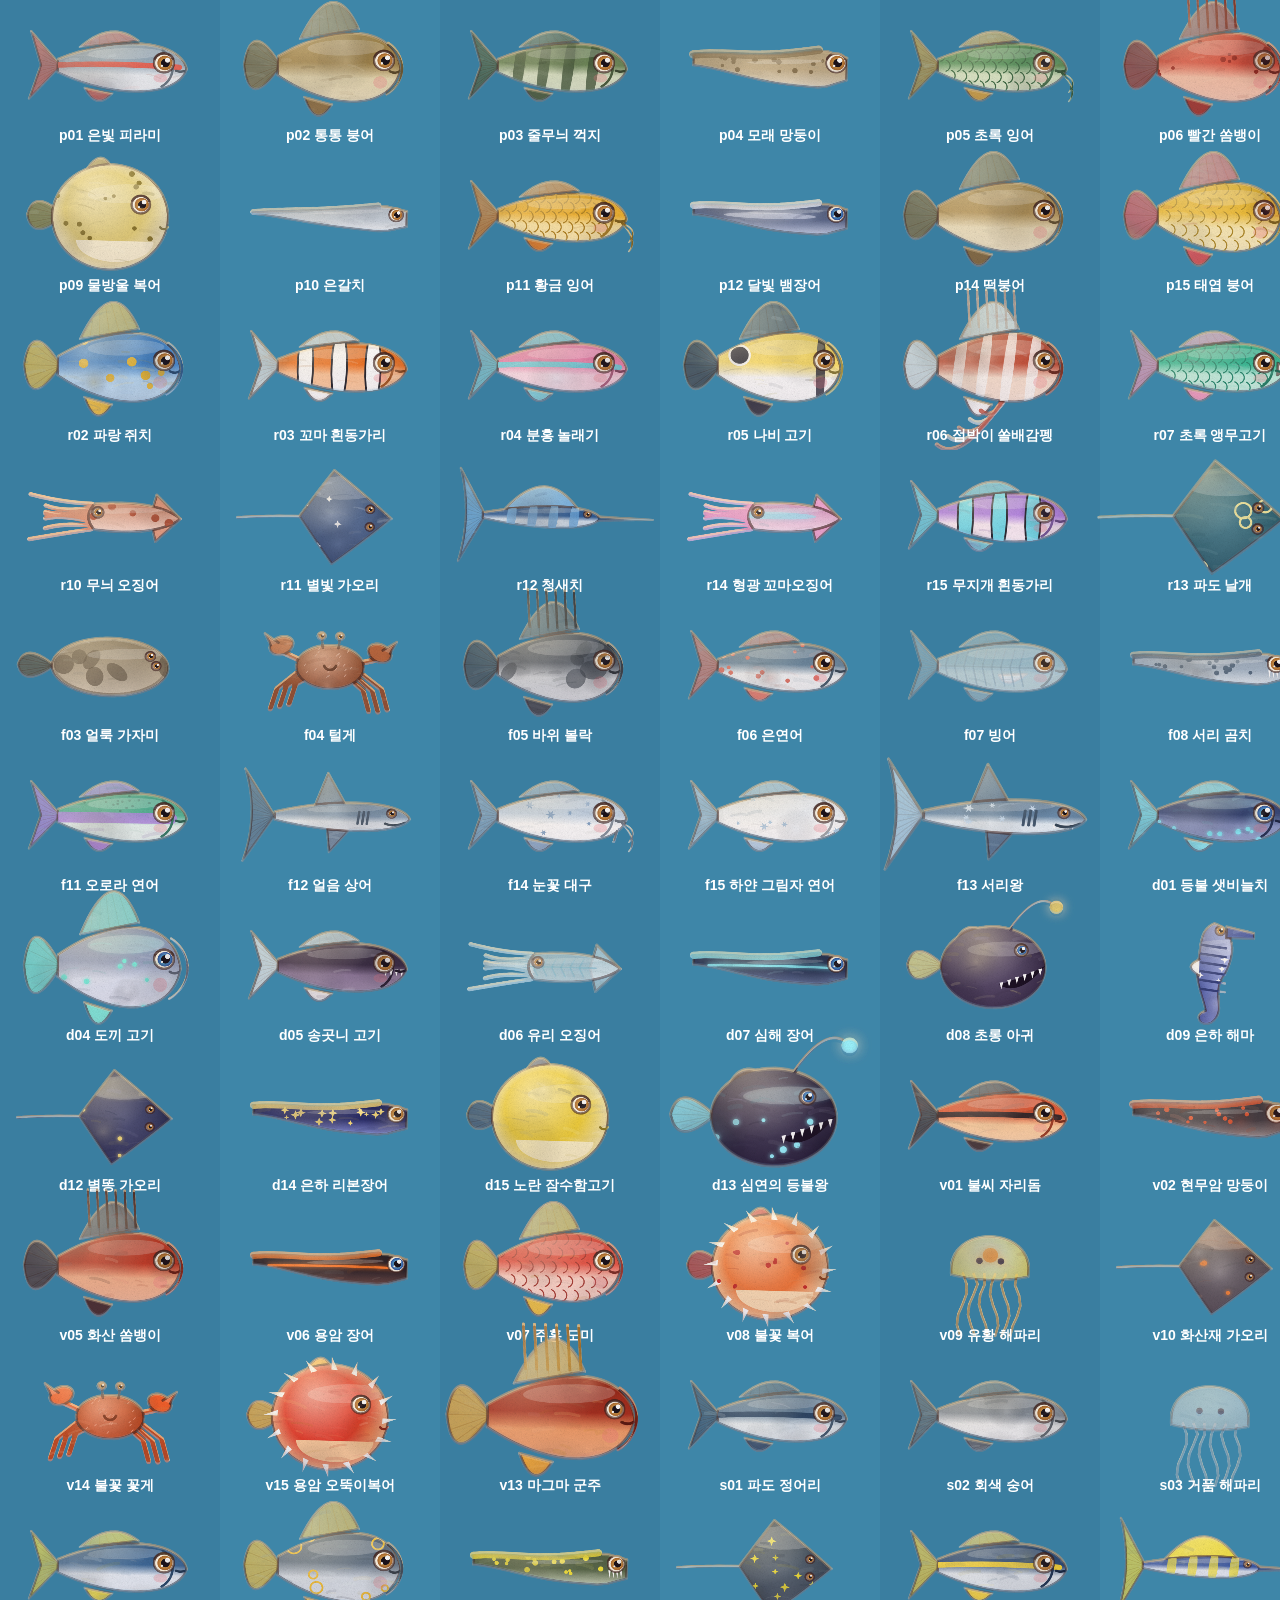
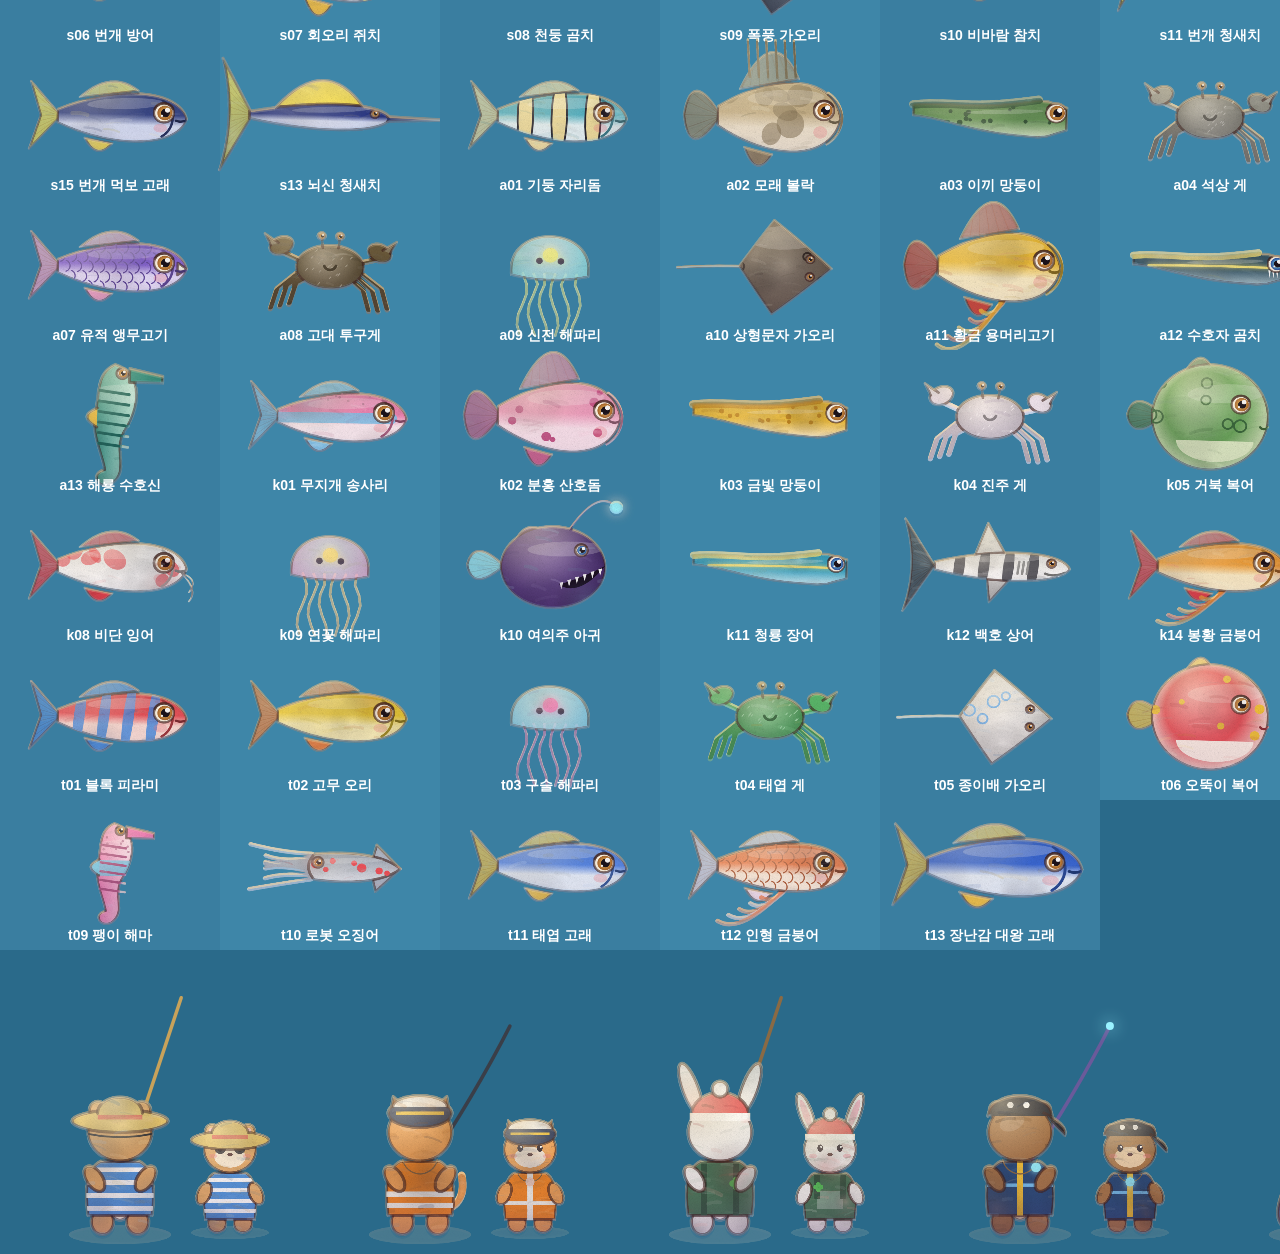
<file: tools/gallery.html>
<!doctype html><meta charset="utf-8"><title>물고기 그림 모아 보기</title>
<body style="margin:0;background:#2a6a8a"><canvas id="c"></canvas>
<script type="module">
// 물고기 52종 그림을 한 장에 모아 보는 확인용 페이지 (게임에는 안 쓰임)
import { FISH, ITEM_BY_ID, ANIMALS } from '../js/data.js';
import { drawFish, drawAngler, drawAvatarFront } from '../js/draw.js';
const C = 8, cw = 220, ch = 150, c = document.getElementById('c'), R = Math.ceil(FISH.length / C) + 2;
c.width = C * cw; c.height = R * ch; const x = c.getContext('2d');
FISH.forEach((f, i) => { const cx = (i % C) * cw, cy = Math.floor(i / C) * ch;
  x.fillStyle = i % 2 ? '#3E86A8' : '#3A7EA0'; x.fillRect(cx, cy, cw, ch);
  drawFish(x, f, cx + cw / 2, cy + ch / 2 - 8, f.tier === 'boss' ? 180 : 150, { t: 0.3 });
  x.fillStyle = '#fff'; x.font = 'bold 14px sans-serif'; x.textAlign = 'center'; x.fillText(f.id + ' ' + f.name, cx + cw / 2, cy + ch - 10); });
const y0 = Math.ceil(FISH.length / C) * ch;
const items = ITEM_BY_ID;
ANIMALS.forEach((a, i) => { const av = { animal: a, hat: ['hat1','hat2','hat3','hat4','hat5'][i], outfit: ['outfit1','outfit2','outfit3','outfit4','outfit5'][i], acc: ['acc1','acc2','acc3','acc4','acc5'][i], rod: ['rod1','rod3','rod6','rod8','rod9'][i] };
  drawAngler(x, 120 + i * 300, y0 + 2 * ch - 20, 160, av, i % 2 ? 'pull' : 'idle', 1, items);
  drawAvatarFront(x, 230 + i * 300, y0 + 2 * ch - 20, 130, av, items, 0); });
window.__ok = 1;
</script>
</file>
